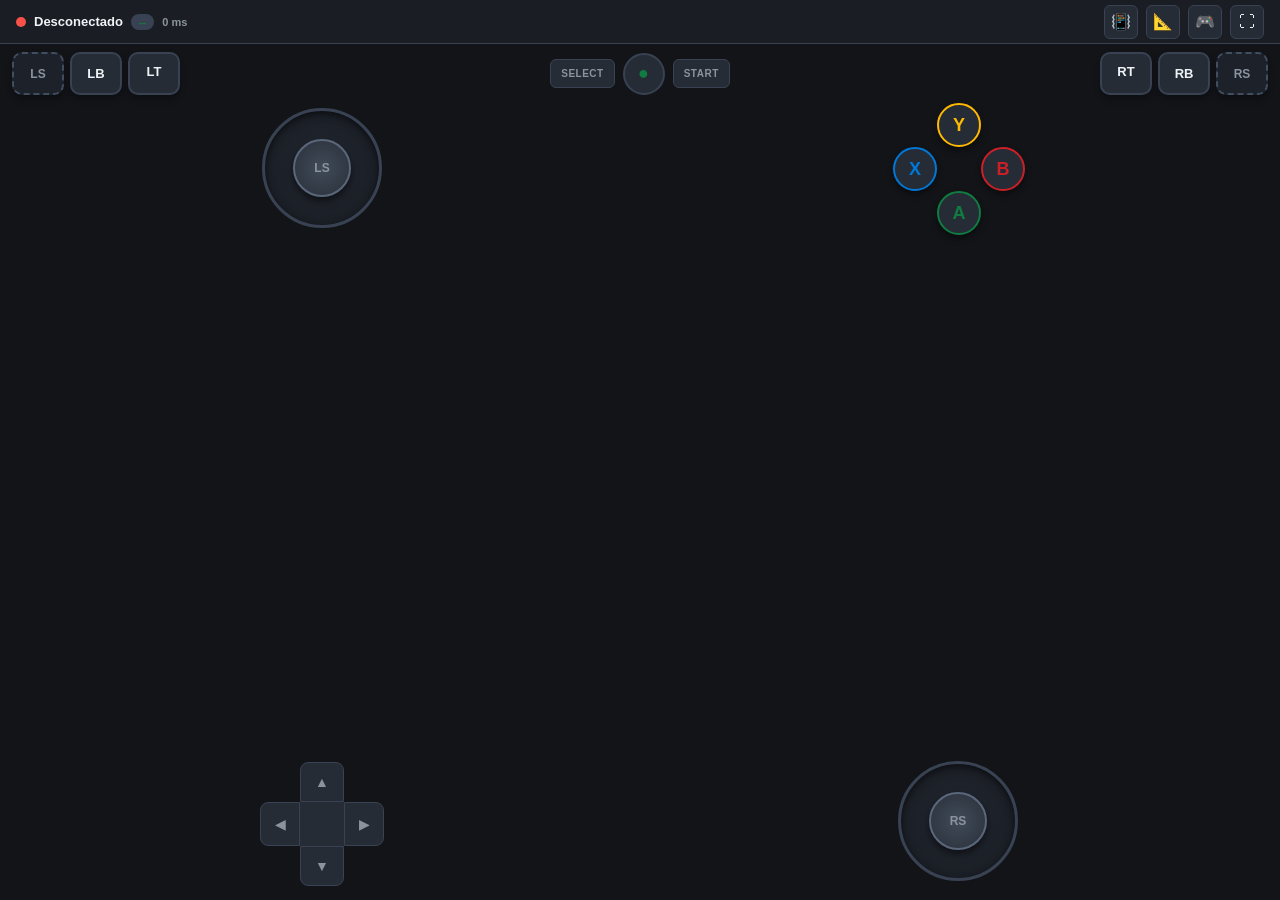
<file: assets/web_pad/index.html>
<!DOCTYPE html>
<html lang="es">
<head>
  <meta charset="UTF-8">
  <meta name="viewport" content="width=device-width, initial-scale=1.0, maximum-scale=1.0, user-scalable=no, viewport-fit=cover">
  <meta name="apple-mobile-web-app-capable" content="yes">
  <meta name="apple-mobile-web-app-status-bar-style" content="black-translucent">
  <meta name="theme-color" content="#121212">
  <title>j360More AirPad</title>
  <link rel="stylesheet" href="style.css?v=2.5">
  <script>
    navigator.vibrate = navigator.vibrate || navigator.webkitVibrate || navigator.mozVibrate || navigator.msVibrate;
  </script>
</head>
<body>

  <!-- Toast de notificaciones de estado -->
  <div id="airpad-toast" class="airpad-toast hidden"></div>

  <!-- Barra Superior de Estado y Controles -->
  <header id="top-bar">
    <div class="status-group">
      <span id="conn-dot" class="dot disconnected"></span>
      <span id="conn-text">Conectando...</span>
      <span id="player-badge" class="badge">--</span>
      <span id="ping-text">0 ms</span>
    </div>
    <div class="actions-group">
      <button id="btn-vibrate-test" class="icon-btn" title="Ajustes de Vibración">📳</button>
      <button id="btn-layout" class="icon-btn" title="Editar / Mover controles">📐</button>
      <button id="btn-theme" class="icon-btn" title="Cambiar tema Xbox / PS">🎮</button>
      <button id="btn-fullscreen" class="icon-btn" title="Pantalla completa">⛶</button>
    </div>
  </header>

  <!-- Barra flotante de edición de disposición -->
  <div id="layout-toolbar" class="layout-toolbar hidden">
    <div class="layout-toolbar-row" id="layout-toolbar-header">
      <div class="layout-toolbar-drag" title="Arrastra para mover este panel">
        <span class="drag-handle-icon">⠿</span>
        <span id="layout-toolbar-title" class="layout-toolbar-title">Toca un control para moverlo o escalarlo</span>
      </div>
      <div class="layout-controls-group">
        <!-- Jerarquía de Capas (Fondo / Frente) -->
        <div class="layout-layer-controls" title="Jerarquía de capas (Fondo / Frente)">
          <button id="btn-layer-bottom" class="toolbar-btn icon" title="Enviar al fondo (atrás de todo)">⏬</button>
          <button id="btn-layer-down" class="toolbar-btn icon" title="Bajar una capa">▼</button>
          <span class="layer-title-badge">Capa:</span>
          <span id="lbl-layer-val" class="layer-label" title="Nivel de capa actual">1</span>
          <button id="btn-layer-up" class="toolbar-btn icon" title="Subir una capa">▲</button>
          <button id="btn-layer-top" class="toolbar-btn icon" title="Traer al frente (encima de todo)">⏫</button>
        </div>
        <!-- Escala -->
        <div class="layout-scale-controls" title="Escala del control">
          <button id="btn-scale-down" class="toolbar-btn icon" title="Reducir tamaño">−</button>
          <span id="lbl-scale-val" class="scale-label">100%</span>
          <button id="btn-scale-up" class="toolbar-btn icon" title="Aumentar tamaño">+</button>
        </div>
      </div>
    </div>
    <div class="layout-toolbar-actions">
      <button id="btn-layout-export" class="toolbar-btn">📥 Exportar</button>
      <button id="btn-layout-import" class="toolbar-btn">📤 Importar</button>
      <button id="btn-layout-reset" class="toolbar-btn danger">↺ Reset</button>
      <button id="btn-layout-save" class="toolbar-btn primary">💾 Guardar</button>
      <button id="btn-layout-cancel" class="toolbar-btn">✕ Salir</button>
    </div>
  </div>

  <!-- Modal de Exportar / Importar Disposición -->
  <div id="layout-modal" class="modal-overlay hidden">
    <div class="modal-card">
      <div class="modal-header">
        <h3 id="modal-title">Exportar Disposición</h3>
        <button id="btn-modal-close" class="modal-close">&times;</button>
      </div>
      <p id="modal-desc" class="modal-desc">Copia el siguiente código o guárdalo como archivo para usar tu disposición en otros dispositivos:</p>
      <textarea id="modal-textarea" rows="7" spellcheck="false"></textarea>
      <div class="modal-actions">
        <input type="file" id="modal-file-input" accept=".json,application/json" class="hidden">
        <button id="modal-btn-copy" class="toolbar-btn">📋 Copiar</button>
        <button id="modal-btn-download" class="toolbar-btn">💾 Descargar .json</button>
        <button id="modal-btn-upload" class="toolbar-btn">📂 Cargar archivo</button>
        <button id="modal-btn-apply" class="toolbar-btn primary hidden">✓ Aplicar</button>
      </div>
    </div>
  </div>

  <!-- Modal de Configuración de Vibración Háptica -->
  <div id="vibrate-modal" class="modal-overlay hidden">
    <div class="modal-card">
      <div class="modal-header">
        <h3 id="vibrate-modal-title">📳 Ajustes de Vibración Háptica</h3>
        <button id="btn-vibrate-modal-close" class="modal-close">&times;</button>
      </div>
      <p class="modal-desc">
        Configura el tiempo mínimo que vibrará el teléfono ante cualquier pulso del juego. En muchos móviles, vibraciones menores a 300 ms no activan el motor físico.
      </p>
      
      <div style="display: flex; flex-direction: column; gap: 10px; margin: 10px 0;">
        <div style="display: flex; justify-content: space-between; align-items: center;">
          <span style="font-size: 13px; font-weight: 600; color: var(--text-main);">Tiempo mínimo de vibración:</span>
          <span id="lbl-vibrate-min-ms" style="font-size: 15px; font-weight: 700; color: var(--accent-color);">350 ms</span>
        </div>
        <input type="range" id="slider-vibrate-min" min="50" max="2000" step="25" value="350" style="width: 100%; accent-color: var(--accent-color); cursor: pointer; height: 28px;">
        
        <div style="display: flex; gap: 6px; justify-content: center; flex-wrap: wrap;">
          <button type="button" class="toolbar-btn preset-vib-btn" data-ms="50">50 ms</button>
          <button type="button" class="toolbar-btn preset-vib-btn" data-ms="100">100 ms</button>
          <button type="button" class="toolbar-btn preset-vib-btn" data-ms="250">250 ms</button>
          <button type="button" class="toolbar-btn preset-vib-btn" data-ms="350">350 ms</button>
          <button type="button" class="toolbar-btn preset-vib-btn" data-ms="500">500 ms</button>
          <button type="button" class="toolbar-btn preset-vib-btn" data-ms="800">800 ms</button>
          <button type="button" class="toolbar-btn preset-vib-btn" data-ms="1000">1000 ms</button>
          <button type="button" class="toolbar-btn preset-vib-btn" data-ms="1500">1500 ms</button>
          <button type="button" class="toolbar-btn preset-vib-btn" data-ms="2000">2000 ms</button>
        </div>
      </div>

      <div class="modal-actions" style="justify-content: space-between; align-items: center; margin-top: 6px;">
        <button id="btn-vibrate-test-now" class="toolbar-btn" style="border-color: #ff9800; color: #ff9800;">▶ Probar ahora</button>
        <div style="display: flex; gap: 6px;">
          <button id="btn-vibrate-save" class="toolbar-btn primary">💾 Guardar</button>
          <button id="btn-vibrate-cancel" class="toolbar-btn">✕ Cerrar</button>
        </div>
      </div>
    </div>
  </div>

  <!-- Contenedor Principal del Gamepad -->
  <main id="gamepad-surface">

    <!-- Zona Superior: Gatillos, Bumpers y StickButtons -->
    <section class="shoulders-row">
      <div class="shoulder-group left">
        <button id="btn-ls-shoulder" class="shoulder-btn stick-btn layout-item" data-btn="LS" data-layout-id="btn-ls">LS</button>
        <button id="btn-lb" class="shoulder-btn bumper-btn layout-item" data-btn="LB" data-layout-id="btn-lb">LB</button>
        <button id="btn-lt" class="shoulder-btn trigger-btn layout-item" data-btn="LT" data-layout-id="btn-lt">
          <span class="btn-lbl">LT</span>
          <div class="trigger-bar" id="lt-meter"></div>
        </button>
      </div>

      <div class="center-buttons layout-item" id="center-buttons-zone" data-layout-id="center-buttons">
        <button id="btn-back" class="nav-btn" data-btn="BACK">SELECT</button>
        <button id="btn-guide" class="nav-btn guide-btn" data-btn="GUIDE">
          <span class="guide-logo">●</span>
        </button>
        <button id="btn-start" class="nav-btn" data-btn="START">START</button>
      </div>

      <div class="shoulder-group right">
        <button id="btn-rt" class="shoulder-btn trigger-btn layout-item" data-btn="RT" data-layout-id="btn-rt">
          <span class="btn-lbl">RT</span>
          <div class="trigger-bar" id="rt-meter"></div>
        </button>
        <button id="btn-rb" class="shoulder-btn bumper-btn layout-item" data-btn="RB" data-layout-id="btn-rb">RB</button>
        <button id="btn-rs-shoulder" class="shoulder-btn stick-btn layout-item" data-btn="RS" data-layout-id="btn-rs">RS</button>
      </div>
    </section>

    <!-- Zona Inferior: Sticks, D-Pad y Botones de Acción -->
    <section class="controls-grid">

      <!-- Lado Izquierdo: Joystick Izquierdo (LS) y D-Pad -->
      <div class="grid-column left-column">
        <div class="joystick-container layout-item" id="stick-left-zone" data-layout-id="stick-left">
          <div class="joystick-base" id="stick-left-base">
            <div class="joystick-knob" id="stick-left-knob">
              <span class="stick-lbl">LS</span>
            </div>
          </div>
        </div>

        <div class="dpad-container layout-item" id="dpad" data-layout-id="dpad">
          <button class="dpad-btn dpad-up" data-btn="UP">▲</button>
          <button class="dpad-btn dpad-left" data-btn="LEFT">◀</button>
          <div class="dpad-center"></div>
          <button class="dpad-btn dpad-right" data-btn="RIGHT">▶</button>
          <button class="dpad-btn dpad-down" data-btn="DOWN">▼</button>
        </div>
      </div>

      <!-- Lado Derecho: Botones ABXY y Joystick Derecho (RS) -->
      <div class="grid-column right-column">
        <div class="abxy-container" id="action-buttons-zone">
          <button class="action-btn btn-y layout-item" id="btn-y" data-btn="Y" data-layout-id="btn-y"><span class="btn-text">Y</span></button>
          <button class="action-btn btn-x layout-item" id="btn-x" data-btn="X" data-layout-id="btn-x"><span class="btn-text">X</span></button>
          <button class="action-btn btn-b layout-item" id="btn-b" data-btn="B" data-layout-id="btn-b"><span class="btn-text">B</span></button>
          <button class="action-btn btn-a layout-item" id="btn-a" data-btn="A" data-layout-id="btn-a"><span class="btn-text">A</span></button>
        </div>

        <div class="joystick-container layout-item" id="stick-right-zone" data-layout-id="stick-right">
          <div class="joystick-base" id="stick-right-base">
            <div class="joystick-knob" id="stick-right-knob">
              <span class="stick-lbl">RS</span>
            </div>
          </div>
        </div>
      </div>

    </section>

  </main>

  <script src="app.js?v=3.4"></script>
</body>
</html>
</file>
<file: assets/web_pad/style.css>
* {
  box-sizing: border-box;
  margin: 0;
  padding: 0;
  user-select: none;
  -webkit-user-select: none;
  -webkit-touch-callout: none;
  touch-action: none;
}

:root {
  --bg-color: #121418;
  --panel-bg: #1a1e24;
  --btn-bg: #262c36;
  --btn-border: #384252;
  --accent-color: #107c41; /* Xbox Green */
  --text-main: #f0f3f6;
  --text-dim: #8b949e;
  --dot-green: #2ea043;
  --dot-red: #f85149;

  /* Colores de botones Xbox */
  --color-a: #107c41;
  --color-b: #cb2027;
  --color-x: #0078d7;
  --color-y: #ffb900;
}

body.theme-ps {
  --accent-color: #00439c;
  --color-a: #2979ff; /* Cruz */
  --color-b: #ff5252; /* Círculo */
  --color-x: #ff80ab; /* Cuadrado */
  --color-y: #00e676; /* Triángulo */
}

html, body {
  width: 100vw;
  height: 100vh;
  overflow: hidden;
  background-color: var(--bg-color);
  color: var(--text-main);
  font-family: -apple-system, BlinkMacSystemFont, "Segoe UI", Roboto, Helvetica, Arial, sans-serif;
  position: fixed;
}

/* Barra Superior */
#top-bar {
  width: 100%;
  height: 44px;
  display: flex;
  align-items: center;
  justify-content: space-between;
  padding: 0 16px;
  background: var(--panel-bg);
  border-bottom: 1px solid var(--btn-border);
  font-size: 13px;
  font-weight: 600;
  z-index: 100;
}

.status-group {
  display: flex;
  align-items: center;
  gap: 8px;
}

.dot {
  width: 10px;
  height: 10px;
  border-radius: 50%;
  display: inline-block;
  transition: background-color 0.3s;
}

.dot.connected { background-color: var(--dot-green); box-shadow: 0 0 8px var(--dot-green); }
.dot.disconnected { background-color: var(--dot-red); }

.badge {
  background: var(--btn-border);
  padding: 2px 8px;
  border-radius: 12px;
  font-size: 11px;
  color: var(--accent-color);
  font-weight: bold;
}

#ping-text {
  color: var(--text-dim);
  font-size: 11px;
}

.actions-group {
  display: flex;
  gap: 8px;
}

.icon-btn {
  background: var(--btn-bg);
  border: 1px solid var(--btn-border);
  color: var(--text-main);
  border-radius: 6px;
  width: 34px;
  height: 34px;
  font-size: 16px;
  cursor: pointer;
  display: flex;
  align-items: center;
  justify-content: center;
  transition: background-color 0.15s, border-color 0.15s;
}

.icon-btn:active, .icon-btn.active {
  background: var(--btn-border);
  border-color: var(--accent-color);
}

/* Barra de herramientas para el modo edición de controles */
.layout-toolbar {
  position: fixed;
  top: 48px;
  left: 50%;
  transform: translateX(-50%);
  background: rgba(18, 22, 28, 0.65);
  border: 1px solid rgba(16, 124, 65, 0.6);
  border-radius: 10px;
  padding: 6px 10px;
  display: flex;
  flex-direction: column;
  gap: 5px;
  z-index: 200;
  box-shadow: 0 4px 20px rgba(0, 0, 0, 0.45);
  backdrop-filter: blur(10px);
  -webkit-backdrop-filter: blur(10px);
  max-width: 95vw;
  cursor: grab;
  touch-action: none;
  user-select: none;
  -webkit-user-select: none;
  transition: opacity 0.2s, border-color 0.2s, box-shadow 0.2s;
  opacity: 0.88;
}

.layout-toolbar:hover,
.layout-toolbar:focus-within,
.layout-toolbar.dragging {
  opacity: 1;
}

.layout-toolbar.dragging {
  cursor: grabbing;
  border-color: rgba(255, 255, 255, 0.6);
  box-shadow: 0 8px 30px rgba(0, 0, 0, 0.7);
}

.layout-toolbar.hidden {
  display: none !important;
}

.layout-toolbar-row {
  display: flex;
  align-items: center;
  justify-content: space-between;
  gap: 10px;
}

.layout-toolbar-drag {
  display: flex;
  align-items: center;
  gap: 6px;
  flex: 1;
  min-width: 0;
  cursor: grab;
}

.drag-handle-icon {
  font-size: 15px;
  color: var(--accent-color);
  opacity: 0.85;
  cursor: grab;
  line-height: 1;
}

.layout-toolbar.dragging .drag-handle-icon,
.layout-toolbar.dragging .layout-toolbar-drag {
  cursor: grabbing;
}

.layout-toolbar-title {
  font-size: 11px;
  font-weight: 600;
  color: #fff;
  white-space: nowrap;
  overflow: hidden;
  text-overflow: ellipsis;
}

.layout-controls-group {
  display: flex;
  align-items: center;
  gap: 6px;
  flex-shrink: 0;
}

.layout-layer-controls {
  display: flex;
  align-items: center;
  gap: 3px;
  background: rgba(0, 0, 0, 0.30);
  border: 1px solid rgba(255, 255, 255, 0.15);
  border-radius: 6px;
  padding: 2px 4px;
}

.layer-title-badge {
  font-size: 10px;
  color: var(--text-dim);
  font-weight: 600;
  margin-left: 2px;
}

.layer-label {
  font-size: 11px;
  font-weight: 800;
  color: #ff9800;
  min-width: 16px;
  text-align: center;
  margin-right: 2px;
}

.layout-scale-controls {
  display: flex;
  align-items: center;
  gap: 5px;
  background: rgba(0, 0, 0, 0.30);
  border: 1px solid rgba(255, 255, 255, 0.15);
  border-radius: 6px;
  padding: 2px 5px;
}

.scale-label {
  font-size: 11px;
  font-weight: 800;
  color: var(--accent-color);
  min-width: 38px;
  text-align: center;
}

.layout-toolbar-actions {
  display: flex;
  flex-wrap: wrap;
  gap: 5px;
}

.toolbar-btn {
  padding: 4px 9px;
  border-radius: 6px;
  border: 1px solid rgba(255, 255, 255, 0.18);
  background: rgba(255, 255, 255, 0.10);
  color: #fff;
  font-size: 11px;
  font-weight: 600;
  cursor: pointer;
  white-space: nowrap;
  transition: background-color 0.15s, transform 0.1s;
}

.toolbar-btn.icon {
  padding: 2px 7px;
  font-size: 13px;
  font-weight: 800;
}

.toolbar-btn.primary {
  background: var(--accent-color);
  border-color: var(--accent-color);
}

.toolbar-btn.danger {
  background: rgba(203, 32, 39, 0.85);
  border-color: #cb2027;
}

.toolbar-btn:hover {
  background: rgba(255, 255, 255, 0.22);
}

.toolbar-btn.primary:hover {
  background: var(--accent-color);
  filter: brightness(1.15);
}

.toolbar-btn:active {
  transform: scale(0.95);
}

/* Modal de Exportar / Importar */
.modal-overlay {
  position: fixed;
  inset: 0;
  background: rgba(0, 0, 0, 0.8);
  backdrop-filter: blur(6px);
  -webkit-backdrop-filter: blur(6px);
  z-index: 500;
  display: flex;
  align-items: center;
  justify-content: center;
  padding: 16px;
}

.modal-overlay.hidden {
  display: none !important;
}

.modal-card {
  background: var(--panel-bg);
  border: 1px solid var(--btn-border);
  border-radius: 12px;
  width: 100%;
  max-width: 480px;
  padding: 16px;
  box-shadow: 0 12px 32px rgba(0,0,0,0.85);
  display: flex;
  flex-direction: column;
  gap: 10px;
}

.modal-header {
  display: flex;
  justify-content: space-between;
  align-items: center;
  border-bottom: 1px solid var(--btn-border);
  padding-bottom: 6px;
}

.modal-header h3 {
  font-size: 14px;
  font-weight: 700;
  color: var(--text-main);
}

.modal-close {
  background: transparent;
  border: none;
  color: var(--text-dim);
  font-size: 20px;
  cursor: pointer;
  line-height: 1;
  padding: 2px 6px;
}

.modal-close:hover {
  color: #fff;
}

.modal-desc {
  font-size: 11px;
  color: var(--text-dim);
  line-height: 1.4;
}

#modal-textarea {
  width: 100%;
  height: 130px;
  background: #111317;
  border: 1px solid var(--btn-border);
  border-radius: 6px;
  color: #00e676;
  font-family: Consolas, "Courier New", monospace;
  font-size: 11px;
  padding: 8px;
  resize: vertical;
  outline: none;
}

#modal-textarea:focus {
  border-color: var(--accent-color);
}

.modal-actions {
  display: flex;
  flex-wrap: wrap;
  gap: 6px;
  justify-content: flex-end;
}

.hidden {
  display: none !important;
}

/* Estilos de elementos movibles y escalables en modo edición */
.layout-item {
  position: relative;
  touch-action: none;
  transform-origin: center center;
  transition: box-shadow 0.15s;
}

body.layout-editing .layout-item {
  outline: 1px dashed rgba(255, 255, 255, 0.4) !important;
  outline-offset: 4px;
  cursor: move !important;
  pointer-events: auto !important;
}

body.layout-editing .layout-item.selected {
  outline: 2px solid var(--accent-color) !important;
  box-shadow: 0 0 12px var(--accent-color) !important;
}

body.layout-editing .layout-item.selected::after {
  content: '✥ Activo';
  position: absolute;
  top: -12px;
  right: -8px;
  background: var(--accent-color);
  color: white;
  font-size: 9px;
  font-weight: bold;
  padding: 2px 5px;
  border-radius: 4px;
  pointer-events: none;
  box-shadow: 0 2px 4px rgba(0,0,0,0.5);
  z-index: 10;
}

/* Superficie Principal del Gamepad */
#gamepad-surface {
  width: 100%;
  height: calc(100% - 44px);
  display: flex;
  flex-direction: column;
  padding: 8px 12px 14px 12px;
  justify-content: space-between;
}

/* Fila de Gatillos / Hombros */
.shoulders-row {
  width: 100%;
  display: flex;
  justify-content: space-between;
  align-items: center;
  gap: 10px;
}

.shoulder-group {
  display: flex;
  gap: 6px;
  flex: 1;
}

.shoulder-group.left { justify-content: flex-start; }
.shoulder-group.right { justify-content: flex-end; }

.shoulder-btn {
  background: var(--btn-bg);
  border: 2px solid var(--btn-border);
  color: var(--text-main);
  font-size: 13px;
  font-weight: bold;
  border-radius: 10px;
  padding: 10px 14px;
  min-width: 52px;
  position: relative;
  overflow: hidden;
  box-shadow: 0 4px 6px rgba(0,0,0,0.3);
  touch-action: none;
}

.shoulder-btn.active, .shoulder-btn:active {
  background: var(--accent-color);
  border-color: #fff;
  transform: scale(0.96);
}

.trigger-btn {
  padding-bottom: 14px;
}

.trigger-bar {
  position: absolute;
  bottom: 0;
  left: 0;
  height: 4px;
  width: 0%;
  background-color: var(--accent-color);
  transition: width 0.05s linear;
}

/* StickButtons dedicados (LS / RS) al lado de los gatillos */
.stick-btn {
  background: #1c212a;
  border: 2px dashed #414d60;
  color: var(--text-dim);
  font-weight: 800;
  font-size: 12px;
}

.stick-btn.active, .stick-btn:active {
  border-style: solid;
  color: #fff;
}

/* Botones Centrales */
.center-buttons {
  display: flex;
  gap: 8px;
  align-items: center;
}

.nav-btn {
  background: var(--btn-bg);
  border: 1px solid var(--btn-border);
  color: var(--text-dim);
  font-size: 10px;
  font-weight: 700;
  border-radius: 6px;
  padding: 8px 10px;
  letter-spacing: 0.5px;
  touch-action: none;
}

.nav-btn.active, .nav-btn:active {
  background: var(--btn-border);
  color: #fff;
}

.guide-btn {
  border-radius: 50%;
  width: 42px;
  height: 42px;
  font-size: 18px;
  color: var(--accent-color);
  display: flex;
  align-items: center;
  justify-content: center;
  border: 2px solid var(--btn-border);
  touch-action: none;
}

.guide-btn.active, .guide-btn:active {
  box-shadow: 0 0 12px var(--accent-color);
  border-color: var(--accent-color);
}

/* Grilla de Controles */
.controls-grid {
  width: 100%;
  display: flex;
  justify-content: space-between;
  flex: 1;
  margin-top: 8px;
  gap: 16px;
}

.grid-column {
  display: flex;
  flex-direction: column;
  justify-content: space-between;
  align-items: center;
  flex: 1;
}

/* Joysticks Analógicos */
.joystick-container {
  width: 130px;
  height: 130px;
  display: flex;
  align-items: center;
  justify-content: center;
  border-radius: 50%;
  pointer-events: none;
}

.joystick-base {
  width: 120px;
  height: 120px;
  border-radius: 50%;
  background: radial-gradient(circle, #252b35 0%, #15181e 100%);
  border: 3px solid var(--btn-border);
  display: flex;
  align-items: center;
  justify-content: center;
  position: relative;
  box-shadow: inset 0 3px 6px rgba(0,0,0,0.5);
  touch-action: none;
  pointer-events: auto;
}

.joystick-knob {
  width: 58px;
  height: 58px;
  border-radius: 50%;
  background: radial-gradient(circle, #414a58 0%, #29303a 100%);
  border: 2px solid #5a667a;
  position: absolute;
  display: flex;
  align-items: center;
  justify-content: center;
  box-shadow: 0 4px 8px rgba(0,0,0,0.6);
  pointer-events: none;
}

.stick-lbl {
  font-size: 12px;
  font-weight: 800;
  color: var(--text-dim);
}

.joystick-knob.clicked {
  border-color: var(--accent-color);
  background: var(--accent-color);
}

/* D-Pad Circular / Cruz Deslizable */
.dpad-container {
  width: 124px;
  height: 124px;
  display: grid;
  grid-template-columns: 40px 44px 40px;
  grid-template-rows: 40px 44px 40px;
  align-items: center;
  justify-items: center;
  position: relative;
  touch-action: none;
}

.dpad-btn {
  background: var(--btn-bg);
  border: 1px solid var(--btn-border);
  color: var(--text-dim);
  font-size: 14px;
  display: flex;
  align-items: center;
  justify-content: center;
  width: 100%;
  height: 100%;
  touch-action: none;
  pointer-events: none; /* Los eventos son procesados por el contenedor .dpad-container */
  transition: background-color 0.08s, color 0.08s;
}

.dpad-btn.active {
  background: var(--accent-color);
  color: #fff;
  border-color: #fff;
}

.dpad-up { grid-column: 2; grid-row: 1; border-radius: 8px 8px 0 0; }
.dpad-left { grid-column: 1; grid-row: 2; border-radius: 8px 0 0 8px; }
.dpad-center { grid-column: 2; grid-row: 2; width: 100%; height: 100%; background: var(--btn-bg); pointer-events: none; }
.dpad-right { grid-column: 3; grid-row: 2; border-radius: 0 8px 8px 0; }
.dpad-down { grid-column: 2; grid-row: 3; border-radius: 0 0 8px 8px; }

/* Botones de Acción (ABXY) */
.abxy-container {
  width: 130px;
  height: 130px;
  display: grid;
  grid-template-columns: 1fr 1fr 1fr;
  grid-template-rows: 1fr 1fr 1fr;
  align-items: center;
  justify-items: center;
}

.action-btn {
  width: 44px;
  height: 44px;
  border-radius: 50%;
  background: var(--btn-bg);
  border: 2px solid var(--btn-border);
  font-size: 18px;
  font-weight: 800;
  display: flex;
  align-items: center;
  justify-content: center;
  box-shadow: 0 4px 6px rgba(0,0,0,0.4);
  touch-action: none;
}

.action-btn.active, .action-btn:active {
  filter: brightness(1.4) drop-shadow(0 0 8px currentColor);
  box-shadow: 0 0 14px currentColor;
}

.btn-y { grid-column: 2; grid-row: 1; color: var(--color-y); border-color: var(--color-y); }
.btn-x { grid-column: 1; grid-row: 2; color: var(--color-x); border-color: var(--color-x); }
.btn-b { grid-column: 3; grid-row: 2; color: var(--color-b); border-color: var(--color-b); }
.btn-a { grid-column: 2; grid-row: 3; color: var(--color-a); border-color: var(--color-a); }

/* Ajustes Responsive para Pantallas Verticales u Horizontales */
@media (max-width: 600px) and (orientation: portrait) {
  .controls-grid {
    flex-direction: column;
    align-items: center;
  }
}

/* Indicador visual de vibración activa / hápticos */
body.rumble-active #top-bar {
  box-shadow: inset 0 0 18px rgba(255, 75, 43, 0.75);
  border-bottom-color: rgba(255, 75, 43, 0.9);
  transition: box-shadow 0.08s ease, border-color 0.08s ease;
}

body.rumble-active #player-badge {
  background: #cb2027 !important;
  box-shadow: 0 0 12px rgba(203, 32, 39, 0.85);
  transition: background 0.08s ease, box-shadow 0.08s ease;
}

/* Toast de notificaciones de estado */
.airpad-toast {
  position: fixed;
  bottom: 24px;
  left: 50%;
  transform: translateX(-50%);
  background: rgba(18, 20, 24, 0.95);
  color: #fff;
  border: 1px solid var(--accent-color);
  padding: 8px 18px;
  border-radius: 20px;
  font-size: 13px;
  font-weight: 600;
  z-index: 2000;
  pointer-events: none;
  box-shadow: 0 4px 14px rgba(0,0,0,0.6);
  transition: opacity 0.25s ease, transform 0.25s ease;
}

.airpad-toast.hidden {
  opacity: 0;
  transform: translateX(-50%) translateY(12px);
  pointer-events: none;
}
</file>
